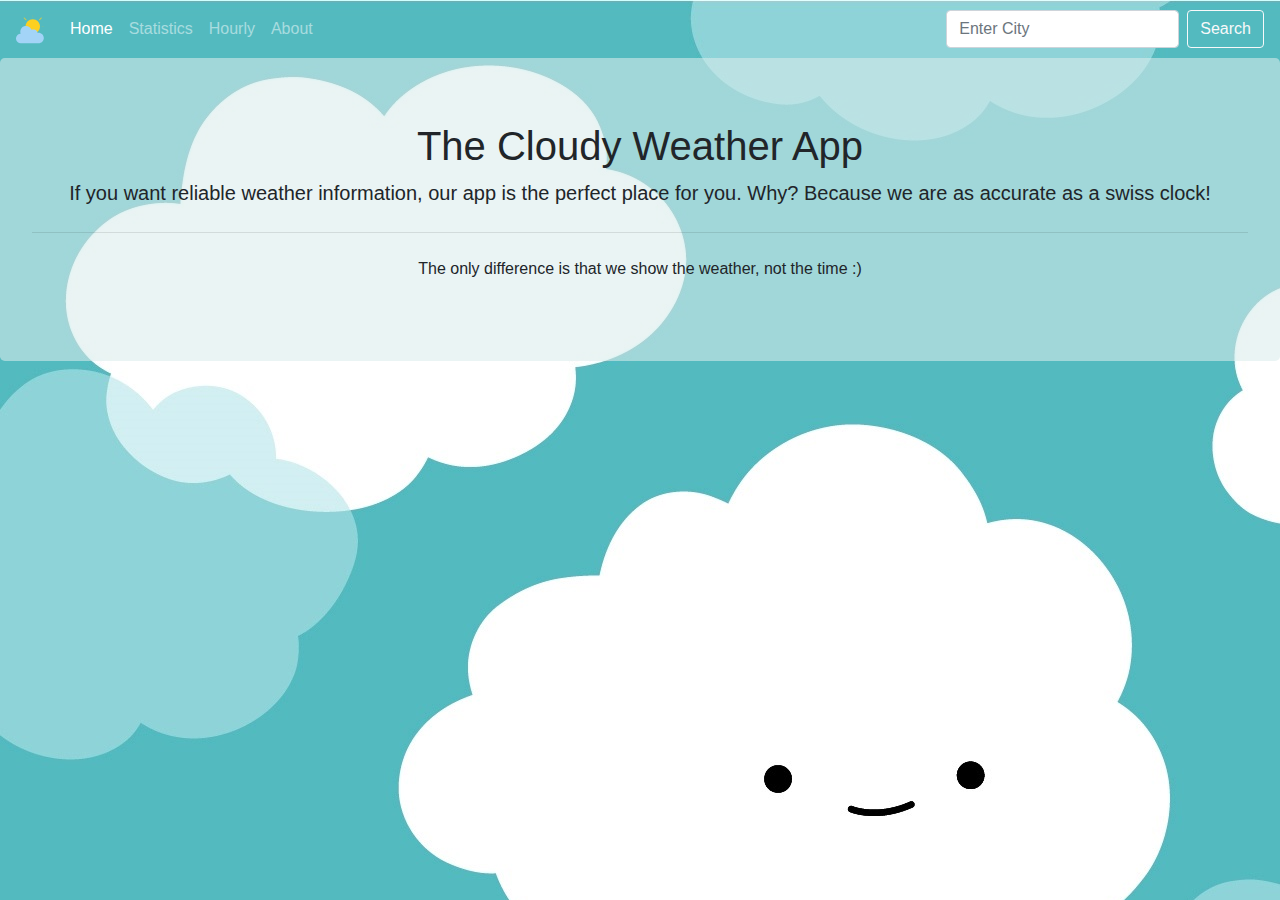
<file: Weather App/index.html>
<!DOCTYPE html>
<html lang="en">

<head>
  <meta charset="UTF-8">
  <meta name="viewport" content="width=device-width, initial-scale=1.0">
  <meta http-equiv="X-UA-Compatible" content="ie=edge">
  <title>WeatherApp</title>
  <link rel="stylesheet" href="https://stackpath.bootstrapcdn.com/bootstrap/4.4.1/css/bootstrap.min.css"
    integrity="sha384-Vkoo8x4CGsO3+Hhxv8T/Q5PaXtkKtu6ug5TOeNV6gBiFeWPGFN9MuhOf23Q9Ifjh" crossorigin="anonymous">
  <link rel="stylesheet" href="src/style.css">
</head>

<body>
  <nav class="navbar navbar-expand-lg navbar-dark">
    <button class="navbar-toggler" type="button" data-toggle="collapse" data-target="#navbarTogglerDemo01"
      aria-controls="navbarTogglerDemo01" aria-expanded="false" aria-label="Toggle navigation">
      <span class="navbar-toggler-icon"></span>
    </button>
    <div class="collapse navbar-collapse" id="navbarTogglerDemo01">
      <a class="navbar-brand" href="#">
        <img src="src/img/icon.svg" width="30" height="30" alt="">
      </a>
      <ul class="navbar-nav mr-auto mt-2 mt-lg-0">
				<li class="nav-item active">
          <a class="nav-link" href="#">Home</a>
        </li>
        <li class="nav-item">
          <a class="nav-link" href="#">Statistics</a>
        </li>
        <li class="nav-item">
          <a class="nav-link" href="#">Hourly</a>
        </li>
        <li class="nav-item">
          <a class="nav-link" href="#">About</a>
        </li>
      </ul>
      <form class="form-inline my-2 my-lg-0">
        <input id="citySearchInput" class="form-control mr-sm-2" type="search" placeholder="Enter City"
          aria-label="City">
        <button id="citySearchBtn" class="btn btn-outline-light my-2 my-sm-0">Search</button>
      </form>
    </div>
  </nav>
	

  <div id="pages">
    <div class="page jumbotron" id="home">
				<h1 class="display-6">The Cloudy Weather App</h1>
				<p class="lead">If you want reliable weather information, our app is the perfect place for you. Why? Because we are as accurate as a swiss clock! </p>
				<hr class="my-4">
				<p>The only difference is that we show the weather, not the time :)</p>
				<div id="homePage"></div>
		</div>
		
		<div class="page" id="stats">
			<br>
      <h3>Statistics</h3>
      <div id="statisticsResult"></div>
    </div>
		
		<div class="page">
      <h1>Hourly Weather</h1>
      <p>We have to pay for the hourly weather data, so instead we used the 3-5 hour weather report. Ups! We are sorry for the inconvenience.</p>  
       <div class="row table" id="tableHead">
        <div class="col-md-2">Icon</div>
        <div class="col-md-2">Description</div>
        <div class="col-md-2">Time</div>
        <div class="col-md-2">Temperature</div>
        <div class="col-md-2">Humidity</div>
        <div class="col-md-2">Wind Speed</div>
      </div>
      <div class="table" id="tableResult"></div>
    </div>
		
		<div class="page">
      <h1>About The Cloudy Weather App</h1>
      <p>The application is simple, but some parts of the code were tricky</p>
    </div>
    
	</div>
	
  <script src="https://code.jquery.com/jquery-3.4.1.min.js"
    integrity="sha256-CSXorXvZcTkaix6Yvo6HppcZGetbYMGWSFlBw8HfCJo=" crossorigin="anonymous"></script>
  <script src="https://stackpath.bootstrapcdn.com/bootstrap/4.4.1/js/bootstrap.min.js"
    integrity="sha384-wfSDF2E50Y2D1uUdj0O3uMBJnjuUD4Ih7YwaYd1iqfktj0Uod8GCExl3Og8ifwB6"
    crossorigin="anonymous"></script>
  <script src="src/script2.js"></script>
</body>

</html>
</file>
<file: Weather App/src/style.css>
#pages .page {
    display: none;
    text-align: center;
}

#pages .page:first-child {
    display: block;
}

body {
    background-image: url("img/background4.jpg");
}

.table {
    background-color: rgba(255, 255, 255, 0.6);
}

#tableHead {
margin: 0;
padding-bottom: 10px;
font-weight: bold;
}

.jumbotron {
background-color: rgba(218, 236, 236, 0.578);
}
</file>
